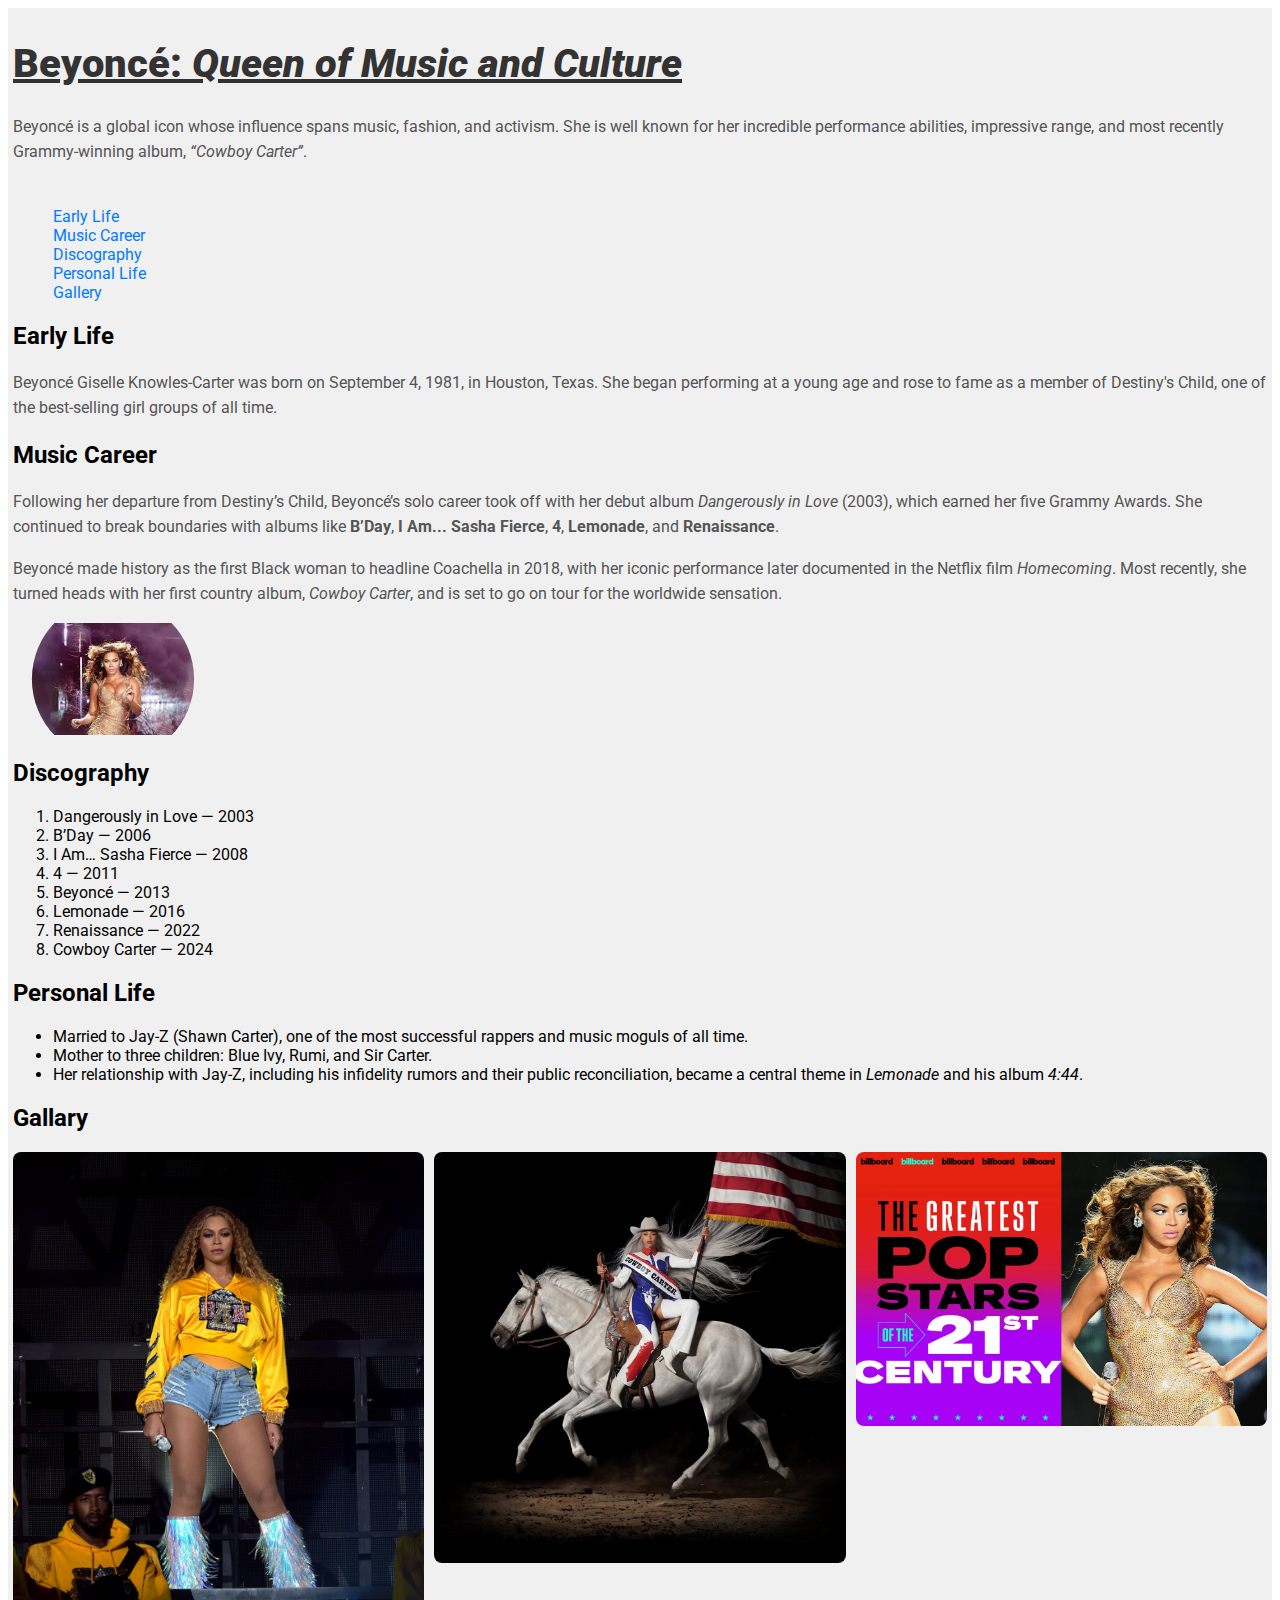
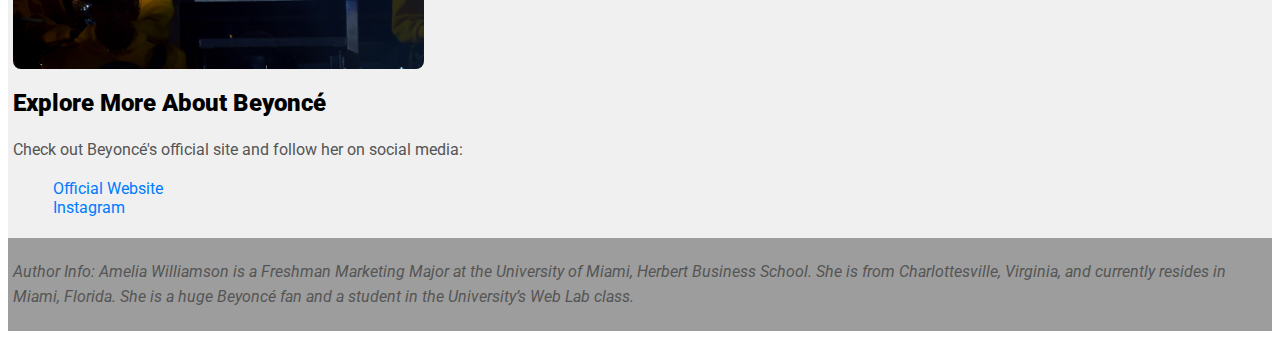
<file: index.html>
<!DOCTYPE html>
<html lang="en">
   
    <head>
        <meta name="author" content="Amelia Williamson">
        <meta name="description" content="An informational page about iconic pop star Beyoncé Knowles">
        <meta name="keywords" content="Beyonce, Cowboy Carter, Coachella, Beyhive">
        <title>Beyonce Info Page</title>
        <link rel="preconnect" href="https://fonts.googleapis.com">
        <link rel="preconnect" href="https://fonts.gstatic.com" crossorigin>
        <link href="https://fonts.googleapis.com/css2?family=Roboto:ital,wght@0,100..900;1,100..900&display=swap" rel="stylesheet">
        <link rel="stylesheet" href="assignment2.css">
        
    </head>

    <body>
        <header class="one">  
            <h1><strong><u>Beyoncé: <i>Queen of Music and Culture</i></u></strong></h1>
            <p>Beyoncé is a global icon whose influence spans music, fashion, and activism. She is well known for her incredible performance abilities, impressive range, and most recently Grammy-winning album, <em>“Cowboy Carter”</em>.</p>
        </header>
            <!-- Main content about Beyoncé -->
<main class="one">
    <nav>
        <ul>  
            <li><a href="#early-life">Early Life</a></li>
            <li><a href="#music-career">Music Career</a></li>
            <li><a href="#discography">Discography</a></li>
            <li><a href="#personal-life">Personal Life</a></li>
            <li><a href="#gallery">Gallery</a></li>
        </ul>
    </nav>
    <section id="early-life"> 
        <h2>Early Life</h2>
        <p>Beyoncé Giselle Knowles-Carter was born on September 4, 1981, in Houston, Texas. She began performing at a young age and rose to fame as a member of Destiny's Child, one of the best-selling girl groups of all time.</p>
    </section>
    <section id="music-career">
    <h2>Music Career</h2> 
            <p>Following her departure from Destiny’s Child, Beyoncé’s solo career took off with her debut album <em>Dangerously in Love</em> (2003), which earned her five Grammy Awards. She continued to break boundaries with albums like <strong>B’Day</strong>, <strong>I Am... Sasha Fierce</strong>, <strong>4</strong>, <strong>Lemonade</strong>, and <strong>Renaissance</strong>.</p>
            <p>Beyoncé made history as the first Black woman to headline Coachella in 2018, with her iconic performance later documented in the Netflix film <em>Homecoming</em>. Most recently, she turned heads with her first country album, <em>Cowboy Carter</em>, and is set to go on tour for the worldwide sensation.</p>
            <img src="clip-path.jpg" alt="Beyoncé performing" width="200">
    </section>
    <section id="discography">
        <h2>Discography</h2>
        <ol>
        <li>Dangerously in Love — 2003</li>
        <li>B’Day — 2006</li>
        <li>I Am… Sasha Fierce — 2008</li>
        <li>4 — 2011</li>
        <li>Beyoncé — 2013</li>
        <li>Lemonade — 2016</li>
        <li>Renaissance — 2022</li>
        <li>Cowboy Carter — 2024</li>
    </ol>
    </section>
    <section id="personal-life">
        <h2>Personal Life</h2>
        <ul>
            <li>Married to Jay-Z (Shawn Carter), one of the most successful rappers and music moguls of all time.</li>
                <li>Mother to three children: Blue Ivy, Rumi, and Sir Carter.</li>
                <li>Her relationship with Jay-Z, including his infidelity rumors and their public reconciliation, became a central theme in <em>Lemonade</em> and his album <em>4:44</em>.</li>
        </ul>
    </section>
    <section id="gallery">
        <h2>Gallary</h2>
        <div class="grid-gallery">
        <img src= "images/beyonce-img.jpg" alt= "Beyoncé performing at Coachella 2018" width="200">
            <img src= "images/beyonce-img-2.jpg" alt= "Beyoncé's Cowboy Carter Album Cover" width="275">
            <img src= "images/beyonce-img-3.webp" alt= "Beyonce Image from Billboard" width="300">
        </div>
        </section>
        
    <section id="explore">
        <h2><strong>Explore More About Beyoncé</strong></h2>
        <p>Check out Beyoncé's official site and follow her on social media:</p>
        <nav>
         <ul>
            <li><a href="https://www.beyonce.com" target="_blank">Official Website</a></li>
            <li><a href="https://www.instagram.com/beyonce/" target="_blank">Instagram</a></li>
         </ul>
        </nav>
    </section>
    
</main>
    
    <footer  class="two">
        <address>
        <p>Author Info: Amelia Williamson is a Freshman Marketing Major at the University of Miami, Herbert Business School. She is from Charlottesville, Virginia, and currently resides in Miami, Florida. She is a huge Beyoncé fan and a student in the University’s Web Lab class.</p>
        </address>
    </footer>

</body>

</html>
</file>
<file: assignment2.css>
/* Link styles */
nav a {
    color: #007BFF;  /* Set color of links */
    text-decoration: none;  /* Remove underline */
}

nav a:hover {
    color: #FF6347;  /* Change color on hover */
    text-decoration: underline;  /* Add underline on hover */
}
nav ul {
    list-style-type: none;  
}
/* Google Font (Roboto) */
body {
    font-family: 'Roboto', sans-serif;
}

/* Styling HTML tags */
h1 {
    color: #333;
    font-size: 2.5em;
}

p {
    font-size: 1em;
    line-height: 1.6;
    color: #555;
}


.one {
    background-color: #f0f0f0;  /* Light background from .highlight */
    padding: 5px;  /* Padding from highlight */
}


.two {
    background-color: #807f7fc4;  
    text-decoration: none;  
    padding: 5px; 
}


.bold-text {
    font-weight: bold;
    font-size: 1.2em;
}

/* Grid Image Gallery */
.grid-gallery {
    display: grid;
    grid-template-columns: repeat(3, 1fr);
    gap: 10px;
}

.grid-gallery img {
    width: 100%;
    border-radius: 8px;
}
#music-career img {
    width: 200px;
    clip-path: circle(50% at center); 
    border-radius: 8px;  
}
</file>
